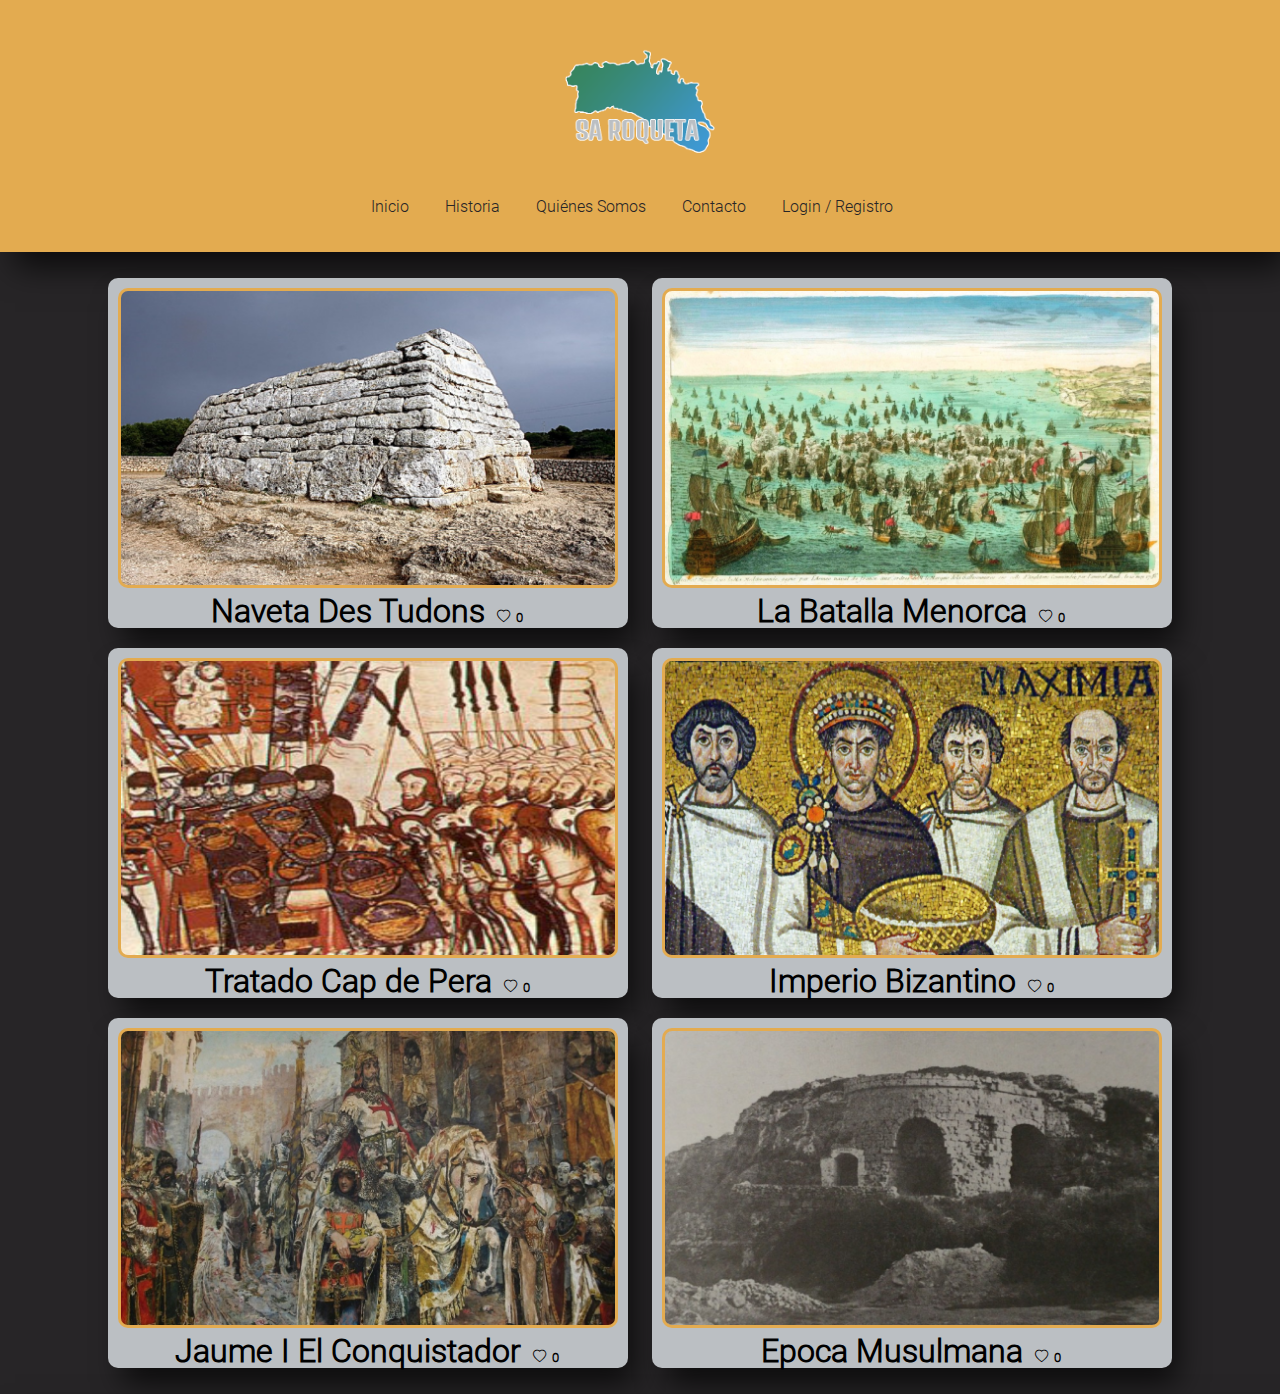
<file: index.html>
<!DOCTYPE html>
<html lang="es">
<head>
    <meta http-equiv="refresh" content="0; URL='inicio.html'">
    <title>Redirigiendo...</title>
</head>
<body>
    <p>Si no eres redirigido automáticamente, haz clic <a href="inicio.html">aquí</a>.</p>
</body>
</html>
</file>
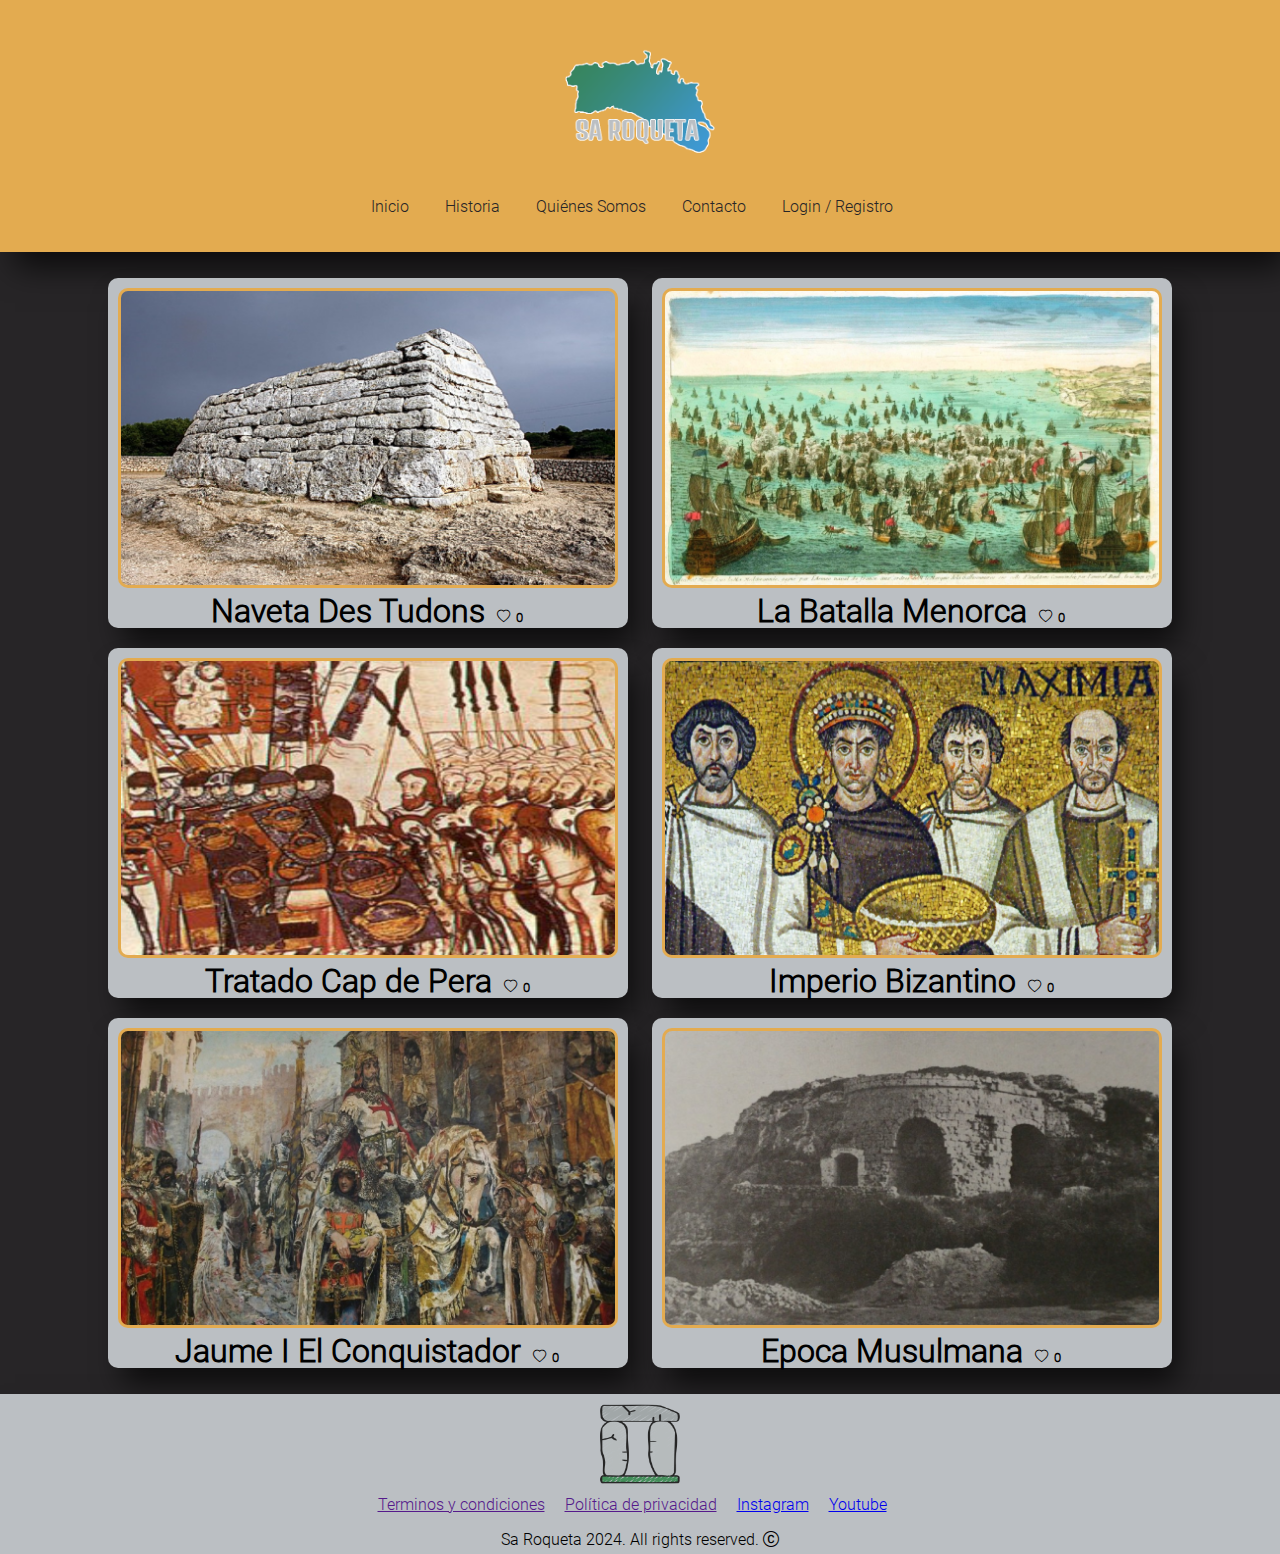
<file: admin.html>
<!DOCTYPE html>
<html>
<head>
    <meta charset="utf-8">
    <meta name="viewport" content="width=device-width, initial-scale=1">
    <link rel="stylesheet" href="https://cdn.jsdelivr.net/npm/bootstrap-icons@1.10.3/font/bootstrap-icons.css">
    <link rel="stylesheet" href="./css/admin.css">
    <script type="module" src="https://karinadaw1.github.io/SaRoqueta/js/config.js"></script>
    <title></title>
</head>
<body>
    <header>
    <div class="header-flex">
        <img class="logo" src="./img/logo.png" alt="Logo">
        <button id="abrir" class="abrir-menu"><i class="bi bi-list"></i></button>
    </div>
    <nav class="nav" id="nav">
    <button class="cerrar-menu" id="cerrar"><i class="bi bi-x"></i></button>
    <button class="abrir-menu" id="abrir"><i class="bi bi-list"></i></button> 
    <ul class="nav-list">
        <li id="menu-inicio">Inicio</li>
        <li id="menu-history">Historia</li>
        <li id="menu-qs">Quiénes Somos</li>
        <li id="menu-contact">Contacto</li>

        <li id="loginLinkContainer">
            <a id="menu-login">Login / Registro</a>
        </li>
        <li id="adminLinkContainer"> 
            <a id="adminLink">Panel Admin</a>
        </li>
        <li id="loggedInInfo">  
            <button id="logoutButtonNav">Cerrar sesión</button>
        </li>
        </ul>
    </nav>
    </header>
    <main>
        <div id="content-panel">
        <h1>Panel de administración</h1>
        <p>Bienvenido, administrador.</p>
        </div>
    </main>
    <footer>
    <img class="Talaiot-Footer" src="./img/talaiot.png">
    <div id="nav-footer">
        <nav>
        <ul>
            <li><a href="">Términos y condiciones</a></li>
            <li><a href="">Política de privacidad</a></li>
            <li><a href="https://www.instagram.com/">Instagram</a></li>
            <li><a href="https://www.youtube.com/">YouTube</a></li>
        </ul>
        </nav>
    </div>
    <p>Sa Roqueta 2024. All rights reserved. <i class="bi bi-c-circle"></i></p>
    </footer>
    <script type="module" src="./js/menu.js"></script>
    <script type="module" src="./js/admin.js"></script>
    
</body>
</html>
</file>
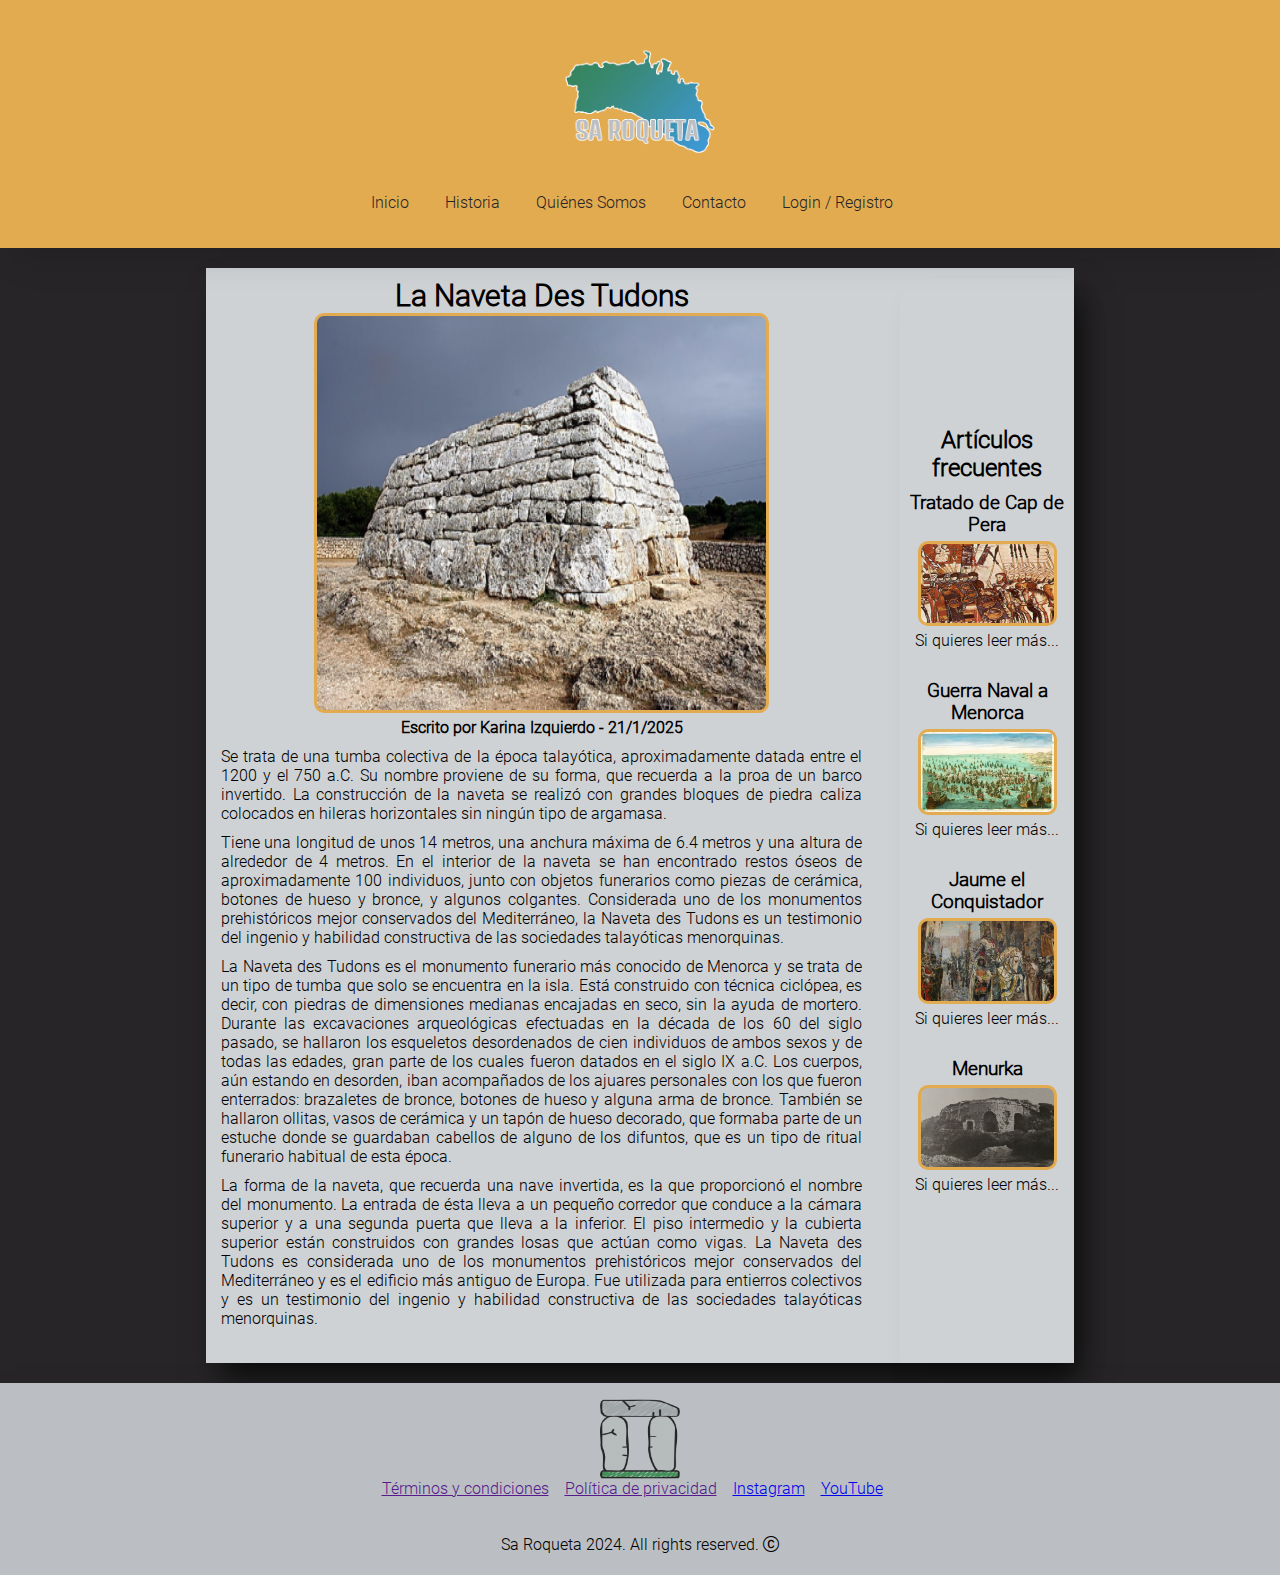
<file: articulo.html>
<!DOCTYPE html>
<html>
<head>
    <meta charset="utf-8">
    <meta name="viewport" content="width=device-width, initial-scale=1">
    <link rel="stylesheet" href="https://cdn.jsdelivr.net/npm/bootstrap-icons@1.10.3/font/bootstrap-icons.css">
    <link rel="stylesheet" href="./css/articulo.css">
    <script type="module" src="https://karinadaw1.github.io/SaRoqueta/js/config.js"></script>
    <!--<link rel="stylesheet" href="./css/articulo-movil.css">
    <link rel="stylesheet" href="./css/articulo-tablet.css">
    <link rel="stylesheet" href="./css/articulo-desktop.css">-->
    <title>Sa Roqueta - La Naveta Des Tudons</title>
</head>
<body>
  <header>
    <div class="header-flex">
      <img class="logo" src="./img/logo.png" alt="Logo">
      <button id="abrir" class="abrir-menu"><i class="bi bi-list"></i></button>
    </div>
    <nav class="nav" id="nav">
    <button class="cerrar-menu" id="cerrar"><i class="bi bi-x"></i></button>
    <button class="abrir-menu" id="abrir"><i class="bi bi-list"></i></button> 
    <ul class="nav-list">
        <li id="menu-inicio">Inicio</li>
        <li id="menu-history">Historia</li>
        <li id="menu-qs">Quiénes Somos</li>
        <li id="menu-contact">Contacto</li>
        
        <div id="loginLinkContainer">
            <li id="menu-login">Login / Registro</li>
        </div>
        <div id="adminLinkContainer" style="display: none;"> 
            <li id="adminLink">Panel Admin</li>
        </div>
        <div id="loggedInInfo" style="display: none;">
            <button id="logoutButtonNav">Cerrar sesión</button>
        </div>
    </ul>
  </nav>
  </header>
  <main>
    <div class="container-articulos">
  <section>
    <article>
      <h1>La Naveta Des Tudons</h1>
      <img class="img-articulo1" src="./img/NavetaDesTudors.png">
      <h4>Escrito por Karina Izquierdo - 21/1/2025</h4>
      <p>Se trata de una tumba colectiva de la época talayótica, aproximadamente datada entre el 1200 y el 750 a.C. Su nombre proviene de su forma, que recuerda a la proa de un barco invertido. La construcción de la naveta se realizó con grandes bloques de piedra caliza colocados en hileras horizontales sin ningún tipo de argamasa.</p>
      <p>Tiene una longitud de unos 14 metros, una anchura máxima de 6.4 metros y una altura de alrededor de 4 metros. En el interior de la naveta se han encontrado restos óseos de aproximadamente 100 individuos, junto con objetos funerarios como piezas de cerámica, botones de hueso y bronce, y algunos colgantes. Considerada uno de los monumentos prehistóricos mejor conservados del Mediterráneo, la Naveta des Tudons es un testimonio del ingenio y habilidad constructiva de las sociedades talayóticas menorquinas.</p>
      <p>La Naveta des Tudons es el monumento funerario más conocido de Menorca y se trata de un tipo de tumba que solo se encuentra en la isla. Está construido con técnica ciclópea, es decir, con piedras de dimensiones medianas encajadas en seco, sin la ayuda de mortero. Durante las excavaciones arqueológicas efectuadas en la década de los 60 del siglo pasado, se hallaron los esqueletos desordenados de cien individuos de ambos sexos y de todas las edades, gran parte de los cuales fueron datados en el siglo IX a.C. Los cuerpos, aún estando en desorden, iban acompañados de los ajuares personales con los que fueron enterrados: brazaletes de bronce, botones de hueso y alguna arma de bronce. También se hallaron ollitas, vasos de cerámica y un tapón de hueso decorado, que formaba parte de un estuche donde se guardaban cabellos de alguno de los difuntos, que es un tipo de ritual funerario habitual de esta época.</p>
      <p>La forma de la naveta, que recuerda una nave invertida, es la que proporcionó el nombre del monumento. La entrada de ésta lleva a un pequeño corredor que conduce a la cámara superior y a una segunda puerta que lleva a la inferior. El piso intermedio y la cubierta superior están construidos con grandes losas que actúan como vigas. La Naveta des Tudons es considerada uno de los monumentos prehistóricos mejor conservados del Mediterráneo y es el edificio más antiguo de Europa. Fue utilizada para entierros colectivos y es un testimonio del ingenio y habilidad constructiva de las sociedades talayóticas menorquinas.</p>
    </article>
  </section>
  <aside>
    <h2>Artículos frecuentes</h2>
    <article>
      <h3>Tratado de Cap de Pera</h3>
      <img class="primer-articulo-frecuente" src="./img/TratadoCapDePera.png">
      <p>Si quieres leer más...</p>
    </article>
    <article>
      <h3>Guerra Naval a Menorca</h3>
      <img class="segundo-articulo-frecuente" src="./img/GuerraNaval.png">
      <p>Si quieres leer más...</p>
    </article>
    <article>
      <h3>Jaume el Conquistador</h3>
      <img class="tercer-articulo-frecuente" src="./img/JaumeElConquistador.png">
      <p>Si quieres leer más...</p>
    </article>
    <article>
      <h3>Menurka</h3>
      <img class="tercer-articulo-frecuente" src="./img/Menurka.png">
      <p>Si quieres leer más...</p>
    </article>
  </aside>
</div>
  </main>
  <footer>
    <img class="Talaiot-Footer" src="./img/talaiot.png">
    <div id="nav-footer">
      <nav>
        <ul>
          <li><a href="">Términos y condiciones</a></li>
          <li><a href="">Política de privacidad</a></li>
          <li><a href="https://www.instagram.com/">Instagram</a></li>
          <li><a href="https://www.youtube.com/">YouTube</a></li>
        </ul>
      </nav>
    </div>
    <p>Sa Roqueta 2024. All rights reserved. <i class="bi bi-c-circle"></i></p>
  </footer>
  <script type="module" src="./js/menu.js"></script>
</body>
</html>
</file>
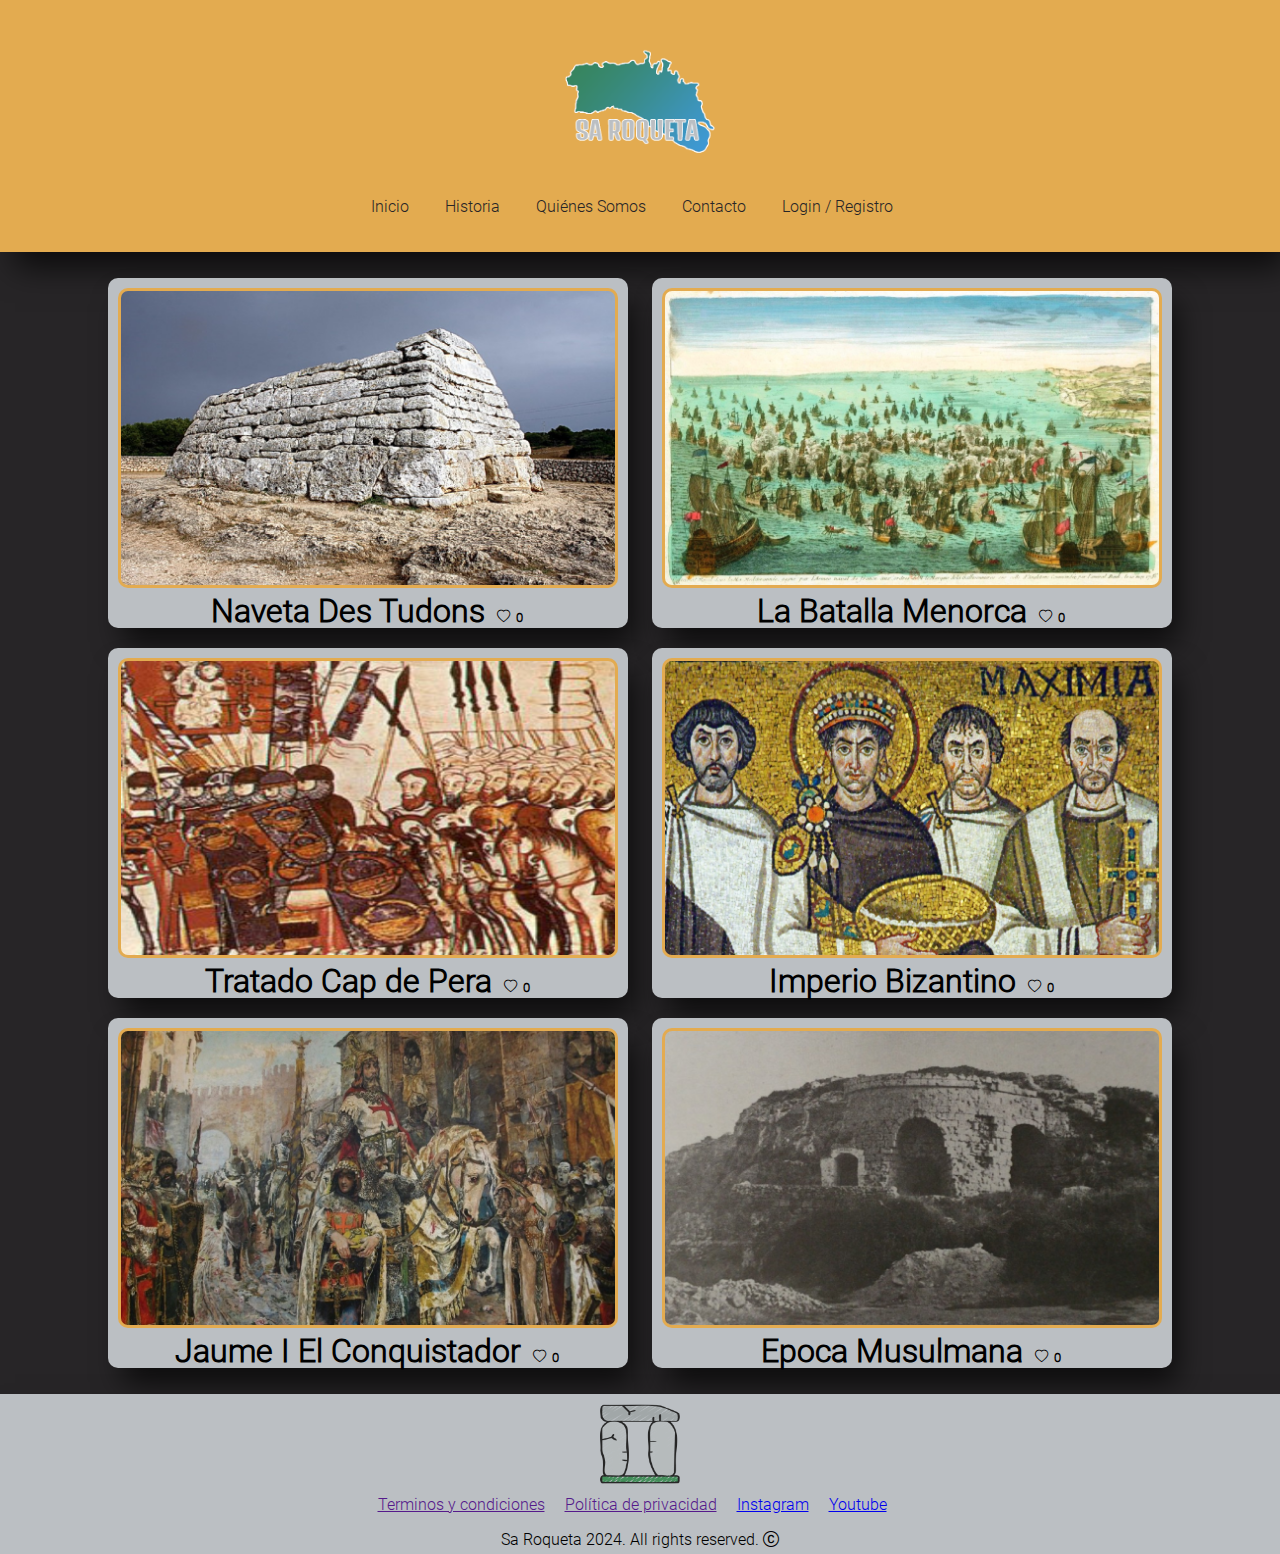
<file: inicio.html>
<!DOCTYPE html>
<html lang="en">
<head>
    <meta charset="UTF-8">
    <meta http-equiv="X-UA-Compatible" content="IE=edge">
    <meta name="viewport" content="width=device-width, initial-scale=1.0">
    <title>Sa Roqueta</title>
    <link rel="stylesheet" href="https://cdn.jsdelivr.net/npm/bootstrap-icons@1.10.3/font/bootstrap-icons.css">
    <link rel="stylesheet" href="./css/inicio.css">
    <script type="module" src="https://karinadaw1.github.io/SaRoqueta/js/config.js"></script>
</head>
<body>
    <header>
        <img class="logo" src="./img/logo.png" alt="Logo">
        <button id="abrir" class="abrir-menu"><i class="bi bi-list"></i></button>
    <nav class="nav" id="nav">
    <button class="cerrar-menu" id="cerrar"><i class="bi bi-x"></i></button>
    <button class="abrir-menu" id="abrir"><i class="bi bi-list"></i></button> 
    <ul class="nav-list">
        <li id="menu-inicio">Inicio</li>
        <li id="menu-history">Historia</li>
        <li id="menu-qs">Quiénes Somos</li>
        <li id="menu-contact">Contacto</li>

        <li id="loginLinkContainer">
            <a id="menu-login">Login / Registro</a>
        </li>
        <li id="adminLinkContainer"> 
            <a id="adminLink">Panel Admin</a>
        <li id="adminLinkContainer">  
            <a id="adminLink">Panel Admin</a>
        </li>
        <li id="loggedInInfo">  
            <button id="logoutButtonNav">Cerrar sesión</button>
        </li>
        </ul>
    </nav>
    </header>
    <main>
        <section>
        <section>
            <article class="articulo-primero">
                <img class="img-articulo1" src="./img/NavetaDesTudors.png">
                <h1>Naveta Des Tudons<button id="like1" data-id="1"><i class="bi bi-heart"></i><span class="like-count">0</span></button></h1>
            </article>

            <article class="articulo-segundo">
                <img class="img-articulo2" src="./img/GuerraNaval.png">
                <h1>La Batalla Menorca<button id="like2" data-id="2"><i class="bi bi-heart"></i><span class="like-count">0</span></button></h1>
            </article>

            <article class="articulo-tercero">
                <img class="img-articulo3" src="./img/TratadoCapDePera.png">
                <h1>Tratado Cap de Pera<button id="like3" data-id="3"><i class="bi bi-heart"></i><span class="like-count">0</span></button></h1>
            </article>

            <article class="articulo-cuarto">
                <img class="img-articulo4" src="./img/ImperioBizantino.png">
                <h1>Imperio Bizantino<button id="like4" data-id="4"><i class="bi bi-heart"></i><span class="like-count">0</span></button></h1>
            </article>

            <article class="articulo-cinco">
                <img class="img-articulo5" src="./img/JaumeElConquistador.png">
                <h1>Jaume I El Conquistador<button id="like5" data-id="5"><i class="bi bi-heart"></i><span class="like-count">0</span></button></h1>
            </article>

            <article class="articulo-seis">
                <img class="img-articulo6" src="./img/Menurka.png">
                <h1>Epoca Musulmana<button id="like" data-id="6"><i class="bi bi-heart"></i><span class="like-count">0</span></button></h1>
            </article>
        </section>
    </main>


    <footer>
        <img class="Talaiot-Footer" src="./img/talaiot.png">
        <div id="nav-footer">
            <nav>
                <ul>
                    <li><a href="">Terminos y condiciones</a></li>
                    <li><a href="">Política de privacidad</a></li>
                    <li><a href="https://www.instagram.com/">Instagram</a></li>
                    <li><a href="https://www.youtube.com/">Youtube</a></li>
                </ul>
            </nav>
        </div>
            <p>Sa Roqueta 2024. All rights reserved. <i class="bi bi-c-circle"></i></p>
    </footer>
    <script type="module" src="./js/menu.js"></script>
    <script type="module" src="./js/articulo.js"></script>
</body>
</html>
</file>
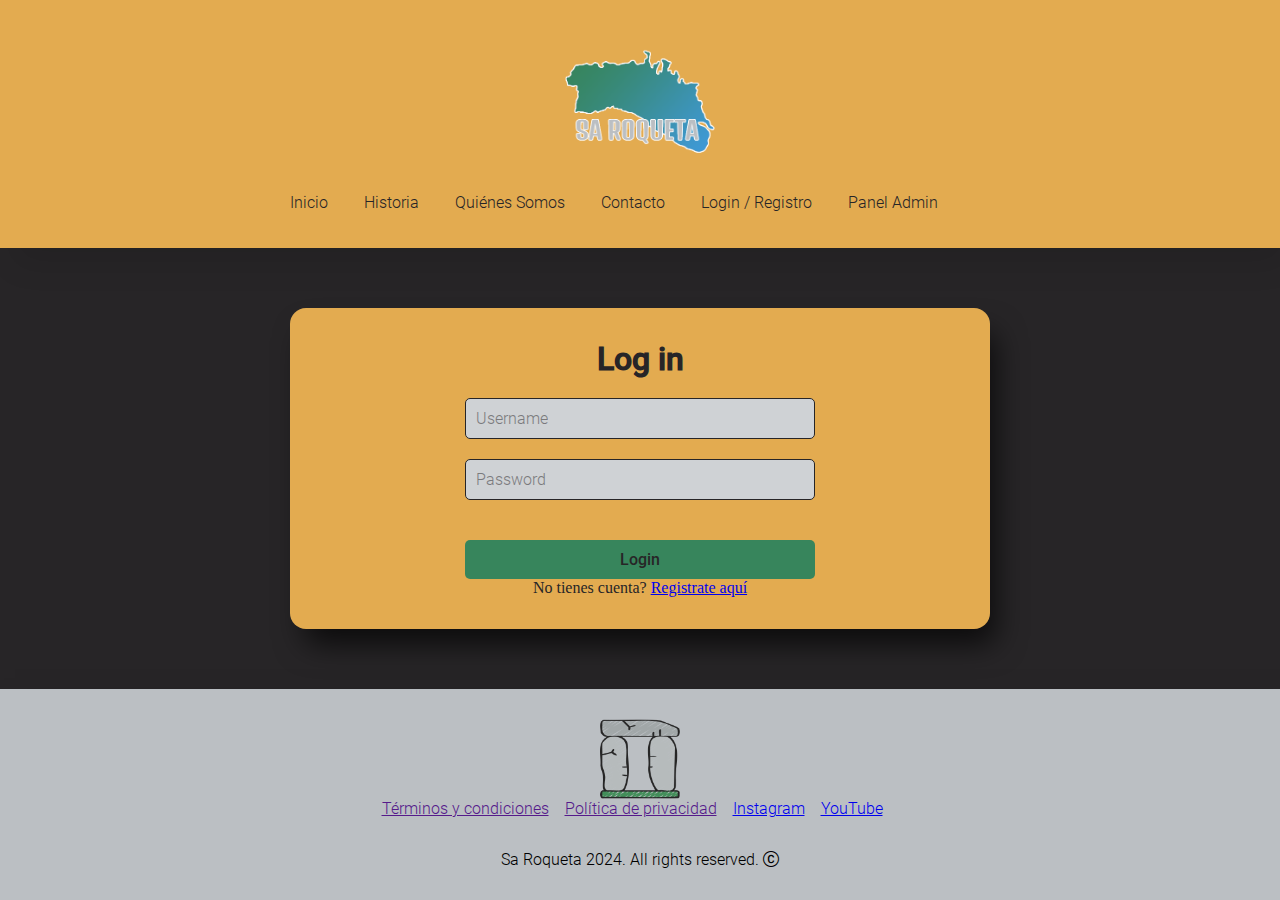
<file: login.html>
<!DOCTYPE html>
<html>
<head>
    <meta charset="utf-8">
    <meta name="viewport" content="width=device-width, initial-scale=1">
    <link rel="stylesheet" href="https://cdn.jsdelivr.net/npm/bootstrap-icons@1.10.3/font/bootstrap-icons.css">
    <link rel="stylesheet" href="./css/login.css">
    <script type="module" src="https://karinadaw1.github.io/SaRoqueta/js/config.js"></script>
    <title></title>
</head>
<body>
  <header>
    <div class="header-flex">
      <img class="logo" src="./img/logo.png" alt="Logo">
      <button id="abrir" class="abrir-menu"><i class="bi bi-list"></i></button>
    </div>
    <nav class="nav" id="nav">
    <button class="cerrar-menu" id="cerrar"><i class="bi bi-x"></i></button>
    <button class="abrir-menu" id="abrir"><i class="bi bi-list"></i></button> 
    <ul class="nav-list">
        <li id="menu-inicio">Inicio</li>
        <li id="menu-history">Historia</li>
        <li id="menu-qs">Quiénes Somos</li>
        <li id="menu-contact">Contacto</li>

        <li id="loginLinkContainer">
            <a id="menu-login">Login / Registro</a>
        </li>
        <li id="adminLinkContainer"> 
            <a id="adminLink">Panel Admin</a>
        <li id="loggedInInfo">  
            <button id="logoutButtonNav">Cerrar sesión</button>
        </li>
        </ul>
</nav>
  </header>
  <main>
    <div id="login-register-container">
      <h1>Log in</h1>
      <form id="login-form">
          <input type="text" id="username-login" name="username" placeholder="Username">
          <input type="password" id="password-login" name="password-login" placeholder="Password">
          <button type="submit" id="btnLogin">Login</button>
          <p>No tienes cuenta? <a href="#" id="register-link">Registrate aquí</a></p>
      </form>
    </div>


    <div id="register-container">
      <h1>Register</h1>
      <form id="register-form">
      <div class="input-wrapper" id="username-container">
        <input type="text" id="username-register" name="username-register" placeholder="Usuario">
        <p id="eventUsername">Introduce un nombre de usuario con 8 o más carácteres.</p>
      </div>
      <div class="input-wrapper" id="name-container">
        <input type="email" id="email-register" name="email" placeholder="ejemplo@correo.com">
      </div>
      <div class="input-wrapper" id="password-container">
        <input type="password" id="password-register" name="password-register" placeholder="Contraseña">
        <label>
          <input type="checkbox" id="showPassword">Mostrar contraseña
        </label>
      </div>
      <div class="input-wrapper" id="re-password-container">
    <div class="input-with-icon">
      <input type="password" id="re-password-register" name="re-password" placeholder="Re-Password">
    </div>
      <ul id="password-requirements">
        <li id="req-mayus">Al menos una letra mayúscula</li>
        <li id="req-minus">Al menos una letra minúscula</li>
        <li id="req-signo">Al menos un signo especial</li>
        <li id="req-long">Mínimo 8 caracteres</li>
      </ul>
  </div>
        <button type="submit" id="btnRegister">Register</button>
        <p>Ya tienes cuenta? <a href="#" id="login-link">Login aquí</a></p>
      </form>
    </div>

  <div id="overlay">
    <div id="confirm-register">
      <h3>Te registraste con éxito</h3>
      <img id="icon-confirm" src="./img/checksvg.svg">
      <span>Haz login con tus credenciales</span>
    </div>
  </div>

  </main>
  <footer>
    <img class="Talaiot-Footer" src="./img/talaiot.png">
    <div id="nav-footer">
      <nav>
        <ul>
          <li><a href="">Términos y condiciones</a></li>
          <li><a href="">Política de privacidad</a></li>
          <li><a href="https://www.instagram.com/">Instagram</a></li>
          <li><a href="https://www.youtube.com/">YouTube</a></li>
        </ul>
      </nav>
    </div>
    <p>Sa Roqueta 2024. All rights reserved. <i class="bi bi-c-circle"></i></p>
  </footer>
    <script src="https://karinadaw1.github.io/SaRoqueta/js/menu.js"></script>
    <script src="https://karinadaw1.github.io/SaRoqueta/js/login.js"></script>
    <script src="https://karinadaw1.github.io/SaRoqueta/js/register.js"></script>
</body>
</html>
</file>
<file: css/admin.css>
:root {
  --color-grey: #bbbfc3;
  --color-greyflojo: #cfd2d5;
  --color-black: #272527;
  --color-blue: #409CE7;
  --color-green: #37855C;
  --color-yellow: #e3ab50;
}

@font-face {
  font-family: "Roboto Light";
  src: url(../fonts/Roboto-Light.ttf);
}
@font-face {
  font-family: "Roboto Medium";
  src: url(../fonts/Roboto-Medium.ttf);
}

* {
  padding: 0;
  margin: 0;
  box-sizing: border-box;
}

body {
    height: 100vH;
    margin: 0;
    display: flex;
    flex-direction: column;
}

header {
  display: flex;
  flex-direction: column;
  align-items: center;
  width: 100%;
  padding: 10px;
  background-color: var(--color-yellow);
  box-shadow: 10px 20px 30px -5px rgba(0, 0, 0, 0.1);
  position: relative;
}

.header-flex {
  display: flex;
  justify-content: center;
  align-items: center;
  width: 100%;
}

.logo {
  max-width: 10rem;
}

.abrir-menu {
  border: 0;
  font-size: 1.25rem;
  background-color: transparent;
  cursor: pointer;
  color: var(--color-black);
  position: absolute;
  right: 10px;
  top: 10px;
}

.nav {
  display: none;
  position: fixed;
  top: 0;
  right: 0;
  height: 100%;
  width: 250px;
  background-color: var(--color-black);
  padding: 3rem;
  box-shadow: 0 0 0 100vmax rgba(0, 0, 0, .5);
  overflow-y: auto;
  z-index: 1;
}

.cerrar-menu {
  display: flex;
  justify-content: end;
  border: 0;
  font-size: 1.25rem;
  background-color: transparent;
  cursor: pointer;
  color: var(--color-greyflojo);
  position: absolute;
  right: 10px;
  top: 10px;
}

.visible {
  display: block;
}

.nav-list {
  display: flex;
  flex-direction: column;
  align-items: flex-start;
  padding: 0;
}

.nav-list li {
  list-style: none;
}

.nav-list li{
  text-decoration: none;
  color: var(--color-grey);
  display: block;
  margin-bottom: 1rem;
  padding: 10px;
  font-family: 'Roboto Light';
}

.nav-list li:hover {
  color: var(--color-green);
  font-weight: bold;
}

/* MAIN SIN NADA */

main {
    flex: 1;
    display: flex;
    flex-direction: column;
    justify-content: center;
    padding: 20px;
    background-color: var(--color-black);
}

main h1 {
  font-family: "Roboto Medium";
  color: white;
}

main p {
  font-family: "Roboto Light";
  color: white;
}

#loginLinkContainer,
#adminLinkContainer,
#loggedInInfo,
#welcomeMessageNav{
    display: none;
}

#logoutButtonNav {
    display: none;
    background-color: var(--color-green);
    color: white;
    margin: 5px;
    padding: 5px;
    border-radius: 5px;
    border-color: var(--color-green);
}



/* FOOTER */

footer {
  width: 100%;
  padding: 1rem;
  background-color: var(--color-grey);
  height: 250px;
  text-align: center;
  box-shadow: 10px 20px 30px -5px rgba(0, 0, 0, 0.7);
  display: flex;
  flex-direction: column;
  justify-content: center;
  align-items: center;
  font-family: "Roboto Light";
}

.Talaiot-Footer {
  max-width: 5rem;
  bottom: 0;
}

/* Footer menu */
#nav-footer {
  display: flex;
  justify-content: center;
  align-items: center;
  margin-bottom: 1rem;
}

#nav-footer nav {
  display: flex;
  flex-direction: row;
}

#nav-footer ul {
  display: flex;
  list-style: none;
  padding: 0;
  margin: 0;
}


#nav-footer li {
  display: flex;
  flex-direction: row;
  text-align: center;
  list-style-type: none;
  margin-right: 1rem;
  color: var(--color-black);
}

#nav-footer li {
  display: flex;
  color: var(--color-black);
}

#nav-footer li :hover {
  color: var(--color-green);
  font-weight: bold;
}

/* Footer texto */
footer p {
  margin: 0;
  font-family: "Roboto Light";
  margin-top: 1rem;
  }

@media screen and (min-width: 1025px) and (max-width:2196px){
  .abrir-menu, .cerrar-menu {
    display: none;
  }

  .nav {
    display: flex;
    width: 100%;
    flex-direction: row;
    justify-content: center;
    position: static;
    background-color: var(--color-yellow);
    box-shadow: none;
    padding: 0px;
    color: var(--color-black);
  }

  .nav-list {
    display: flex;
    flex-direction: row;
    padding: 0px;
    margin: 0;
    list-style: none;
  }

  .nav-list li {
    margin-right: 1rem;
  }

  .nav-list li {
    color: var(--color-black);
  }

  main h1 {
  font-family: "Roboto Medium";
  color: white;
  text-align: center;
}

main p {
  font-family: "Roboto Light";
  color: white;
  text-align: center;
}
}

@media (min-width: 601px) {
  .abrir-menu, .cerrar-menu {
    display: none;
  }

  .nav {
    display: flex;
    width: 100%;
    flex-direction: row;
    justify-content: center;
    position: static;
    background-color: var(--color-yellow);
    box-shadow: none;
    padding: 0px;
    color: var(--color-black);
  }

  .nav-list {
    display: flex;
    flex-direction: row;
    padding: 0px;
    margin: 0;
    list-style: none;
  }

  .nav-list li {
    margin-right: 1rem;
    }

  .nav-list li {
    color: var(--color-black);
  }
  main h1 {
  font-family: "Roboto Medium";
  color: white;
  text-align: center;
}

main p {
  font-family: "Roboto Light";
  color: white;
  text-align: center;
}
  }
</file>
<file: css/articulo.css>
:root {
    --color-grey: #bbbfc3;
    --color-greyflojo: #cfd2d5;
    --color-black: #272527;
    --color-blue: #409CE7;
    --color-green: #37855C;
    --color-yellow: #e3ab50;
}

@font-face {
    font-family: "Roboto Light";
    src: url(../fonts/Roboto-Light.ttf);
}
@font-face {
    font-family: "Roboto Medium";
    src: url(../fonts/Roboto-Medium.ttf);
}

* {
    padding: 0;
    margin: 0;
    box-sizing: border-box;
}

body {
    height: 100vH;
    margin: 0;
    display: flex;
    flex-direction: column;
}

header {
    display: flex;
    flex-direction: column;
    align-items: center;
    width: 100%;
    padding: 10px;
    background-color: var(--color-yellow);
    box-shadow: 10px 20px 30px -5px rgba(0, 0, 0, 0.1);
    position: relative;
}

.header-flex {
    display: flex;
    justify-content: center;
    align-items: center;
    width: 100%;
}

.logo {
    max-width: 10rem;
}

.abrir-menu {
    border: 0;
    font-size: 1.25rem;
    background-color: transparent;
    cursor: pointer;
    color: var(--color-black);
    position: absolute;
    right: 10px;
    top: 10px;
}

.nav {
    display: none;
    position: fixed;
    top: 0;
    right: 0;
    height: 100%;
    width: 250px;
    background-color: var(--color-black);
    padding: 3rem;
    box-shadow: 0 0 0 100vmax rgba(0, 0, 0, .5);
    overflow-y: auto;
    z-index: 1;
}

.cerrar-menu {
    display: flex;
    justify-content: end;
    border: 0;
    font-size: 1.25rem;
    background-color: transparent;
    cursor: pointer;
    color: var(--color-greyflojo);
    position: absolute;
    right: 10px;
    top: 10px;
}

.visible {
    display: block;
}

.nav-list {
    display: flex;
    flex-direction: column;
    align-items: flex-start;
    padding: 0;
}

.nav-list li {
    list-style: none;
}

.nav-list li{
    text-decoration: none;
    color: var(--color-black);
    display: block;
    margin-bottom: 1rem;
    padding: 10px;
    font-family: 'Roboto Light';
}

.nav-list li:hover {
    color: var(--color-green);
    font-weight: bold;
}

/* MAIN SIN NADA */

main {
    flex: 1;
    display: flex;
    flex-direction: column;
    justify-content: center;
    padding: 20px;
    background-color: var(--color-black);
}

.container-articulos {
    display: flex;
    background-color: var(--color-greyflojo);
    justify-content: center;
    font-family: "Roboto Light";
    width: 100%;
    height: 100%;
    box-shadow: 10px 20px 30px -5px rgba(0, 0, 0, 0.1);
    flex-direction: column;
}

h1 {
    text-align: center;
    font-size: 30px;
    font-weight: 800;
}

.img-articulo1 {
    width: 100%;
    height: 300px;
    padding: 3px;
    background-color: var(--color-yellow);
    border-radius: 10px;
}

p, h4 {
    padding: 5px;
    text-align: justify;
}

section {
    margin: 10px;
}

aside {
    display: flex;
    flex-direction: column;
    background-color: var(--color-greyflojo);
    justify-content: center;
    font-family: "Roboto Light";
    width: 100%;
    margin-top: 10px;
    box-shadow: 10px 20px 30px -5px rgba(0, 0, 0, 0.1);
}

article {
    margin-bottom: 20px;
    text-align: center;
}

aside > article:hover {
    transform: scale(1.03);
}

.primer-articulo-frecuente, .segundo-articulo-frecuente, .tercer-articulo-frecuente {
    width: 80%;
    height: auto;
    padding: 3px;
    background-color: var(--color-yellow);
    border-radius: 10px;
}

h2, h3 {
    padding: 5px;
    text-align: center;
}

aside p {
    text-align: center;
    font-weight: 300;
}

aside p:hover {
    color: var(--color-green);
    font-weight: bold;
}

#logoutButtonNav {
    display: none;
    background-color: var(--color-green);
    color: white;
    margin: 5px;
    padding: 5px;
    border-radius: 5px;
    border-color: var(--color-green);
}


/* FOOTER */

footer {
    width: 100%;
    padding: 1rem;
    background-color: var(--color-grey);
    height: 250px;
    text-align: center;
    box-shadow: 10px 20px 30px -5px rgba(0, 0, 0, 0.7);
    display: flex;
    flex-direction: column;
    justify-content: center;
    align-items: center;
    font-family: "Roboto Light";
}

.Talaiot-Footer {
    max-width: 5rem;
    bottom: 0;
}

/* Footer menu */
#nav-footer {
    display: flex;
    justify-content: center;
    align-items: center;
    margin-bottom: 1rem;
}

#nav-footer nav {
    display: flex;
    flex-direction: row;
}

#nav-footer ul {
    display: flex;
    list-style: none;
    padding: 0;
    margin: 0;
}


#nav-footer li {
    display: flex;
    flex-direction: row;
    text-align: center;
    list-style-type: none;
    margin-right: 1rem;
    color: var(--color-black);
}

#nav-footer li {
    display: flex;
    color: var(--color-black);
}

#nav-footer li :hover {
    color: var(--color-green);
    font-weight: bold;
}

/* Footer texto */
footer p {
    margin: 0;
    font-family: "Roboto Light";
    margin-top: 1rem;
    }

@media screen and (min-width: 1025px) and (max-width:2196px){
    .abrir-menu, .cerrar-menu {
    display: none;
    }

    .nav {
    display: flex;
    width: 100%;
    flex-direction: row;
    justify-content: center;
    position: static;
    background-color: var(--color-yellow);
    box-shadow: none;
    padding: 0px;
    color: var(--color-black);
    }

    .nav-list {
    display: flex;
    flex-direction: row;
    padding: 0px;
    margin: 0;
    list-style: none;
    }

    .nav-list li {
    margin-right: 1rem;
    }

    .nav-list li {
    color: var(--color-black);
    }
}

@media (min-width: 601px) {
    .abrir-menu, .cerrar-menu {
    display: none;
    }

    .nav {
    display: flex;
    width: 100%;
    flex-direction: row;
    justify-content: center;
    position: static;
    background-color: var(--color-yellow);
    box-shadow: none;
    padding: 0px;
    color: var(--color-black);
    }

    .nav-list {
    display: flex;
    flex-direction: row;
    padding: 0px;
    margin: 0;
    list-style: none;
    }

    .nav-list li {
    margin-right: 1rem;
    }

    .nav-list li a {
    color: var(--color-black);
    }

    .container-articulos {
    display: flex;
    align-self: center;
    background-color: var(--color-greyflojo);
    justify-content: space-between;
    font-family: "Roboto Light";
    width: 70%;
    height: 100%;
    flex-direction: row;
    box-shadow: 10px 20px 30px -5px rgba(0, 0, 0, 0.7);
    }

    .img-articulo1 {
    width: 70%;
    height: 400px;
    padding: 3px;
    background-color: var(--color-yellow);
    border-radius: 10px;
    }

    section {
        width: 75%;
        margin: 10px;
    }

    aside {
        width: 20%;
        margin-top: 10px;
    }

    article {
        display: flex;
        flex-direction: column;
        align-items: center;
        margin-bottom: 20px;
        text-align: center;
    }

    .primer-articulo-frecuente, .segundo-articulo-frecuente, .tercer-articulo-frecuente {
        width: 80%;
        height: auto;
        padding: 3px;
        background-color: var(--color-yellow);
        border-radius: 10px;
    }

    h2, h3 {
        padding: 5px;
        text-align: center;
    }

    aside p {
        text-align: center;
        font-weight: 300;
    }

    aside p:hover {
        color: var(--color-green);
        font-weight: bold;
    }

    @media screen and (min-width: 1025px) and (max-width:2196px){
    .abrir-menu, .cerrar-menu {
        display: none;
    }

    .nav {
        display: flex;
        width: 100%;
        flex-direction: row;
        justify-content: center;
        position: static;
        background-color: var(--color-yellow);
        box-shadow: none;
        padding: 0px;
        color: var(--color-black);
    }

    .nav-list {
        display: flex;
        flex-direction: row;
        padding: 0px;
        margin: 0;
        list-style: none;
    }

    .nav-list li {
        margin-right: 1rem;
    }

    .nav-list li a {
        color: var(--color-black);
    }

    .container-articulos {
        display: flex;
        align-self: center;
        background-color: var(--color-greyflojo);
        justify-content: space-between;
        font-family: "Roboto Light";
        width: 70%;
        height: 100%;
        flex-direction: row;
        box-shadow: 10px 20px 30px -5px rgba(0, 0, 0, 0.7);
    }

    .img-articulo1 {
    width: 70%;
    height: 400px;
    padding: 3px;
    background-color: var(--color-yellow);
    border-radius: 10px;
    }

    section {
        width: 75%;
        margin: 10px;
    }

    aside {
        width: 20%;
        margin-top: 10px;
    }

    article {
        display: flex;
        flex-direction: column;
        align-items: center;
        margin-bottom: 20px;
        text-align: center;
    }

    .primer-articulo-frecuente, .segundo-articulo-frecuente, .tercer-articulo-frecuente {
        width: 80%;
        height: auto;
        padding: 3px;
        background-color: var(--color-yellow);
        border-radius: 10px;
    }

    h2, h3 {
        padding: 5px;
        text-align: center;
    }

    aside p {
        text-align: center;
        font-weight: 300;
    }

    aside p:hover {
        color: var(--color-green);
        font-weight: bold;
    }
}}
</file>
<file: css/articulo-movil.css>
.container-articulos {
  display: flex;
  background-color: var(--color-greyflojo);
  justify-content: center;
  font-family: "Roboto Light";
  width: 100%;
  height: 100%;
  box-shadow: 10px 20px 30px -5px rgba(0, 0, 0, 0.1);
  flex-direction: column;
}

h1 {
  text-align: center;
  font-size: 30px;
  font-weight: 800;
}

.img-articulo1 {
  width: 100%;
  height: 300px;
  padding: 3px;
  background-color: var(--color-yellow);
  border-radius: 10px;
}

p, h4 {
  padding: 5px;
  text-align: justify;
}

section {
  margin: 10px;
}

aside {
  display: flex;
  flex-direction: column;
  background-color: var(--color-greyflojo);
  justify-content: center;
  font-family: "Roboto Light";
  width: 100%;
  margin-top: 10px;
  box-shadow: 10px 20px 30px -5px rgba(0, 0, 0, 0.1);
}

article {
  margin-bottom: 20px;
  text-align: center;
}

aside > article:hover {
  transform: scale(1.03);
}

.primer-articulo-frecuente, .segundo-articulo-frecuente, .tercer-articulo-frecuente {
  width: 80%;
  height: auto;
  padding: 3px;
  background-color: var(--color-yellow);
  border-radius: 10px;
}

h2, h3 {
  padding: 5px;
  text-align: center;
}

aside p {
  text-align: center;
  font-weight: 300;
}

aside p:hover {
  color: var(--color-green);
  font-weight: bold;
}
</file>
<file: css/articulo-tablet.css>
@media (min-width: 601px) {
  .abrir-menu, .cerrar-menu {
    display: none;
  }

  .nav {
    display: flex;
    width: 100%;
    flex-direction: row;
    justify-content: center;
    position: static;
    background-color: var(--color-yellow);
    box-shadow: none;
    padding: 0px;
    color: var(--color-black);
  }

  .nav-list {
    display: flex;
    flex-direction: row;
    padding: 0px;
    margin: 0;
    list-style: none;
  }

  .nav-list li {
    margin-right: 1rem;
  }

  .nav-list li a {
    color: var(--color-black);
  }

  .container-articulos {
    display: flex;
    align-self: center;
    background-color: var(--color-greyflojo);
    justify-content: space-between;
    font-family: "Roboto Light";
    width: 70%;
    height: 100%;
    flex-direction: row;
    box-shadow: 10px 20px 30px -5px rgba(0, 0, 0, 0.7);
  }

  .img-articulo1 {
  width: 70%;
  height: 400px;
  padding: 3px;
  background-color: var(--color-yellow);
  border-radius: 10px;
}

  section {
    width: 75%;
    margin: 10px;
  }

  aside {
    width: 20%;
    margin-top: 10px;
  }

  article {
    display: flex;
    flex-direction: column;
    align-items: center;
    margin-bottom: 20px;
    text-align: center;
  }

  .primer-articulo-frecuente, .segundo-articulo-frecuente, .tercer-articulo-frecuente {
    width: 80%;
    height: auto;
    padding: 3px;
    background-color: var(--color-yellow);
    border-radius: 10px;
  }

  h2, h3 {
    padding: 5px;
    text-align: center;
  }

  aside p {
    text-align: center;
    font-weight: 300;
  }

  aside p:hover {
    color: var(--color-green);
    font-weight: bold;
  }
}
</file>
<file: css/articulo-desktop.css>
@media screen and (min-width: 1025px) and (max-width:2196px){
  .abrir-menu, .cerrar-menu {
    display: none;
  }

  .nav {
    display: flex;
    width: 100%;
    flex-direction: row;
    justify-content: center;
    position: static;
    background-color: var(--color-yellow);
    box-shadow: none;
    padding: 0px;
    color: var(--color-black);
  }

  .nav-list {
    display: flex;
    flex-direction: row;
    padding: 0px;
    margin: 0;
    list-style: none;
  }

  .nav-list li {
    margin-right: 1rem;
  }

  .nav-list li a {
    color: var(--color-black);
  }

  .container-articulos {
    display: flex;
    align-self: center;
    background-color: var(--color-greyflojo);
    justify-content: space-between;
    font-family: "Roboto Light";
    width: 70%;
    height: 100%;
    flex-direction: row;
    box-shadow: 10px 20px 30px -5px rgba(0, 0, 0, 0.7);
  }

  .img-articulo1 {
  width: 70%;
  height: 400px;
  padding: 3px;
  background-color: var(--color-yellow);
  border-radius: 10px;
}

  section {
    width: 75%;
    margin: 10px;
  }

  aside {
    width: 20%;
    margin-top: 10px;
  }

  article {
    display: flex;
    flex-direction: column;
    align-items: center;
    margin-bottom: 20px;
    text-align: center;
  }

  .primer-articulo-frecuente, .segundo-articulo-frecuente, .tercer-articulo-frecuente {
    width: 80%;
    height: auto;
    padding: 3px;
    background-color: var(--color-yellow);
    border-radius: 10px;
  }

  h2, h3 {
    padding: 5px;
    text-align: center;
  }

  aside p {
    text-align: center;
    font-weight: 300;
  }

  aside p:hover {
    color: var(--color-green);
    font-weight: bold;
  }
}
</file>
<file: css/inicio.css>
:root {
  /* Variables de color reutilizables */
    --color-grey: #bbbfc3;
    --color-greyflojo: #cfd2d5;
    --color-black: #272527;
    --color-blue: #409CE7;
    --color-green: #37855C;
    --color-yellow: #e3ab50;
}

@font-face {
    font-family: "Roboto Light";
    src: url(../fonts/Roboto-Light.ttf);
}
@font-face {
    font-family: "Roboto Medium";
    src: url(../fonts/Roboto-Medium.ttf);
}


    * {
        margin: 0;
        padding: 0;
        box-sizing: border-box;
        font-family: "Roboto Light";
    }

    /* body{
        position: relative;
        height: 100%;
        width: 100%;
        background-color: var(--color-black);
    } */

    /* HEADER */
    header {
        width: 100%;
        position: relative;
        padding: 10px;
        background-color: var(--color-yellow);
        text-align: center; /* Centrar el contenido del header */
        box-shadow: 10px 20px 30px -5px rgba(0, 0, 0, 0.7);

        
    }

    .logo {
        max-width: 10rem;
    }

    /* NAV HAMBURGESA MÓVIL */

    .abrir-menu,
    .cerrar-menu {
        display: inline-block;
        border: 0;
        font-size: 1.25rem;
        background-color: transparent;
        cursor: pointer;
        position: absolute;
        top: 1rem;
        right: 1rem; /* Posicionar a la derecha */
    }

    .abrir-menu {
        color: var(--color-black);
    }

    .cerrar-menu {
        color: var(--color-greyflojo);
    }

    .nav {
        display: none;
        position: fixed;
        top: 0;
        right: 0px;
        bottom: 0;
        background-color: var(--color-black);
        padding: 3rem;
        box-shadow: 0 0 0 100vmax rgba(0, 0, 0, .5);
        overflow-y: auto;
        z-index:1;
    }

    .visible {
        display: block;
    }

    .nav-list li {
        text-decoration: none;
        color: var(--color-grey);
        display: block;
        margin-bottom: 1rem;
        padding: 10px;
        font-family: "Roboto Light";
    }

    .nav-list li:hover {
        color: var(--color-green);
        font-weight: bold;
    }
        
    .nav-list {
        display: block;
        text-align: left; 
        padding: 0; 
    }

    .nav-list li {
        list-style-type: none;
    }

#adminLinkContainer,
#loggedInInfo {
    display: none;
}

#logoutButtonNav {
    display: none;
    background-color: var(--color-green);
    color: white;
    margin: 5px;
    padding: 5px;
    border-radius: 5px;
    border-color: var(--color-green);
}



    /* MAIN MOVIL */
    main {
    width: 100%;
    position: relative;
    padding: 1rem;
    background-color: var(--color-black);
    text-align: center; 
    bottom: 0px;
    }

    /* ARTICULOS MÓVIL */

    .articulo-primero, .articulo-segundo, .articulo-tercero{
        display: inline-block;
        position: static;
        height: 350px; 
        margin: 10px;
        padding: 10px;
        right: 0;
        background-color: var(--color-grey);
        border-radius: 10px;
        box-shadow: 10px 20px 30px -5px rgba(0, 0, 0, 0.7);


    }

    .articulo-cuarto, .articulo-cinco, .articulo-seis{
        display: inline-block;
        position: static;
        height: 350px; 
        margin: 10px;
        padding: 10px;
        right: 0;
        background-color: var(--color-grey);
        border-radius: 10px;
        box-shadow: 10px 20px 30px -5px rgba(0, 0, 0, 0.7);

    }

    /* IMG ARTICULOS MÓVIL */
    .img-articulo1, .img-articulo2, .img-articulo3 {
        width:100%;
        height: 300px;
        padding: 3px;
        background-color:var(--color-yellow);
        border-radius: 10px;
    }

    .img-articulo4, .img-articulo5, .img-articulo6{
        width:100%;
        height: 300px;
        padding: 3px;
        background-color:var(--color-yellow);
        border-radius: 10px;
    }

    /* HOVER ARTICULOS */

    article:hover {
        transform: scale(1.03);
    }

    /* H1 CADA ARTICULO */

    main > section > article > h1{
        color: var(--color-black);
        font-family:"Roboto Medium";
    }

    /* LIKE CADA ARTICULO */
    button[id^="like"] {
    background-color: transparent;
    border-color: transparent;
    margin-left: 10px;
    cursor: pointer;
}

    /* BOTON COUNT DE LIKE */
    .like-count {
        margin-left: 6px; 
        font-weight: bold;
    }

    /*FOOTER MOVIL */
    footer {
    width: 100%;
    position: relative;
    padding: 1rem;
    background-color: var(--color-grey);
    height: 150px;
    text-align: center;
    bottom: 0px;
    box-shadow: 10px 20px 30px -5px rgba(0, 0, 0, 0.7);

    }

    /* IMG FOOTER */

    .Talaiot-Footer {
    display: inline-block;
    max-width: 5rem;
    position: absolute;
    left: 15%;
    transform: translateX(-50%);
    bottom: 40px;
    }

    /* NAV FOOTER */

    #nav-footer {
    text-align: center;
    position: absolute;
    left: 50%;
    transform: translateX(-50%);
    bottom: 50px;
    }

    #nav-footer nav {
    display: inline-block;
    }

    #nav-footer li {
        display: inline-block;
        list-style-type: none;
        margin-right: 1rem;
        color: var(--color-black);
    }

    #nav-footer li {

        color: var(--color-black);
    }

    #nav-footer li:hover {
        color: var(--color-green);
        font-weight: bold;
    }

    /* All Rights Reserved  Footer Sa Roqueta */

    footer p {
        position: relative;
        font-family: "Roboto Light";
        left: 50%;
        transform: translateX(-50%);
        margin: 0;
        right: 70px;
        top: 100px;
    }


@media screen and (min-width: 601px) {
    /*MEDIA TABLET*/

    /* NAV TABLET */

    .nav {
        display: block;
        position: static;
        background-color: var(--color-yellow);
        color: var(--color-black);
        box-shadow: none;
        padding: 0px;

    }
    .nav-list {
        
        display: inline-block;
        vertical-align: middle;
        padding: 0px;

    }

    .nav-list li {
        display: inline-block;
        margin-right: 1rem;
        color: var(--color-black);
    }

    .abrir-menu,
    .cerrar-menu {
        display: none;
    }

    /* MAIN */

    main {
        width: 100%;
        position:static;
        padding: 1rem;
        background-color: var(--color-black);
        text-align: center;
    }

    /* H1 TITULOS */

    main > section > article > h1{
        color: var(--color-black);
        font-family:"Roboto Medium";
        display: flex;
        justify-content: center;
        align-items: center;
    }

    /* FONDO ARTICULOS*/

    .articulo-primero, .articulo-segundo, .articulo-tercero, .articulo-cuarto, .articulo-cinco, .articulo-seis{
        display: inline-block;
        position: relative;
        margin: 10px;
        padding: 10px;
        right: 0;
        background-color: var(--color-grey);
    }

    /* IMG Articulos */

    .img-articulo1, .img-articulo2, .img-articulo3 {
        display: inline-block;
        width:500px;
        height: 300px;
        border-color: var(--color-greyflojo);
    }

    .img-articulo4, .img-articulo5, .img-articulo6{
        display: inline-block;
        width:500px;
        height: 300px;
        border-color: var(--color-greyflojo);
    }





    /* FOOTER */

    footer {
        width: 100%;
        position: relative;
        padding: 1rem;
        background-color: var(--color-grey);
        text-align: center;
        height: 160px;
        bottom: 0px;
    }

    /* IMG FOOTER */

    .Talaiot-Footer {
        display: inline-block;
        max-width: 5rem;
        position: absolute;
        left: 50%;
        transform: translateX(-50%);
        bottom: 70px;
    }

    /* NAV FOOTER */

    #nav-footer {
        text-align: center;
        position: absolute;
        left: 50%;
        transform: translateX(-50%);
        bottom: 40px;
    }

    #nav-footer nav {
        display: inline-block;
    }

    #nav-footer li {
        display: inline-block;
        list-style-type: none;
        margin-right: 1rem;
        text-decoration: none;
        color: var(--color-black);
    }

    #nav-footer li:hover {
        color: var(--color-green);
        font-weight: bold;
    }

    /* All Rights Reserved  Footer Sa Roqueta */

    footer > p {
        position: relative;
        font-family: "Roboto Light";
        left: 70xp;
        transform: translateX(-50%);
        top: 120px;
        margin: 0;
    }

}

@media screen and (min-width: 1025px) and (max-width:2196px)  {
    /*DESKTOP MEDIA*/

    /* MENÚ DESKTOP */
    .nav {
        display: block;
        position: static;
        background-color: var(--color-yellow);
        color: var(--color-black);
        box-shadow: none;
        padding: 0px;
        

    }
    .nav-list {
        display: flex;
        vertical-align: middle;
        padding: 0px;
        flex-direction: row;
        justify-content: center;

    }

    .nav-list li {
        display: inline-block;
        margin-right: 1rem;
        color: var(--color-black);
    }

    .abrir-menu,
    .cerrar-menu {
        display: none;
    }

    /* MAIN */

    main {
        width: 100%;
        position:static;
        padding: 1rem;
        background-color: var(--color-black);
        text-align: center;
    }

    /* H1 DE CADA ARTICULO */

    main > section > article > h1{
        color: var(--color-black);
        font-family:"Roboto Medium";
    }

    /* CADA ARTICULO FONDO */

    .articulo-primero, .articulo-segundo, .articulo-tercero, .articulo-cuarto, .articulo-cinco, .articulo-seis{
        display: inline-block;
        position: relative;
        margin: 10px;
        padding: 10px;
        right: 0;
        background-color: var(--color-grey);
    }

    /* IMAGEN DE CADA ARTICULO */

    .img-articulo1, .img-articulo2, .img-articulo3 {
        display: inline-block;
        width:500px;
        height: 300px;
        border-color: var(--color-greyflojo);
    }

    .img-articulo4, .img-articulo5, .img-articulo6{
        display: inline-block;
        width:500px;
        height: 300px;
        border-color: var(--color-greyflojo);
    }

    /* FOOTER */

    footer {
        width: 100%;
        position: relative;
        padding: 1rem;
        background-color: var(--color-grey);
        text-align: center;
        height: 160px;
        bottom: 0px;
    }

    .Talaiot-Footer {
        display: inline-block;
        max-width: 5rem;
        position: absolute;
        left: 50%;
        transform: translateX(-50%);
        bottom: 70px;
    }

    #nav-footer {
        text-align: center;
        position: absolute;
        left: 50%;
        transform: translateX(-50%);
        bottom: 40px;
    }

    #nav-footer nav {
        display: inline-block;
    }

    #nav-footer li {
        display: inline-block;
        list-style-type: none;
        margin-right: 1rem;
        color: var(--color-black);
        text-decoration: none;
    }

    #nav-footer li:hover {
        color: var(--color-green);
        font-weight: bold;
    }

    footer > p {
        position: relative;
        font-family: "Roboto Light";
        left: 70xp;
        transform: translateX(-50%);
        top: 120px;
        margin: 0;
    }
    
}
</file>
<file: css/login.css>
:root {
    --color-grey: #bbbfc3;
    --color-greyflojo: #cfd2d5;
    --color-black: #272527;
    --color-blue: #409CE7;
    --color-green: #37855C;
    --color-yellow: #e3ab50;
}

@font-face {
    font-family: "Roboto Light";
    src: url(../fonts/Roboto-Light.ttf);
}
@font-face {
    font-family: "Roboto Medium";
    src: url(../fonts/Roboto-Medium.ttf);
}

* {
    padding: 0;
    margin: 0;
    box-sizing: border-box;
}

body {
    height: 100vH;
    margin: 0;
    display: flex;
    flex-direction: column;
}

header {
    display: flex;
    flex-direction: column;
    align-items: center;
    width: 100%;
    padding: 10px;
    background-color: var(--color-yellow);
    box-shadow: 10px 20px 30px -5px rgba(0, 0, 0, 0.1);
    position: relative;
}

.header-flex {
    display: flex;
    justify-content: center;
    align-items: center;
    width: 100%;
}

.logo {
    max-width: 10rem;
}

.abrir-menu {
    border: 0;
    font-size: 1.25rem;
    background-color: transparent;
    cursor: pointer;
    color: var(--color-black);
    position: absolute;
    right: 10px;
    top: 10px;
}

.nav {
    display: none;
    position: fixed;
    top: 0;
    right: 0;
    height: 100%;
    width: 250px;
    background-color: var(--color-black);
    padding: 3rem;
    box-shadow: 0 0 0 100vmax rgba(0, 0, 0, .5);
    overflow-y: auto;
    z-index: 1;
}

.cerrar-menu {
    display: flex;
    justify-content: end;
    border: 0;
    font-size: 1.25rem;
    background-color: transparent;
    cursor: pointer;
    color: var(--color-greyflojo);
    position: absolute;
    right: 10px;
    top: 10px;
}

.visible {
    display: block;
}

.nav-list {
    display: flex;
    flex-direction: column;
    align-items: flex-start;
    padding: 0;
}

.nav-list li {
    list-style: none;
}

.nav-list li{
    text-decoration: none;
    color: var(--color-grey);
    display: block;
    margin-bottom: 1rem;
    padding: 10px;
    font-family: 'Roboto Light';
}

.nav-list li:hover {
    color: var(--color-green);
    font-weight: bold;
}

/* MAIN SIN NADA */

main {
    flex: 1;
    display: flex;
    flex-direction: column;
    justify-content: center;
    padding: 20px;
    background-color: var(--color-black);
}

#login-register-container {
    min-height: 100vh;
}

#login-register-container {
    min-height: unset;
    width: 700px;
    max-width: 90vw;
    padding: 2rem 1.5rem;
    background-color: var(--color-yellow);
    color: var(--color-black);
    display: flex; /* Inicialmente será flex */
    flex-direction: column;
    justify-content: center;
    align-items: center;
    border-radius: 16px;
    box-shadow: 0 4px 24px rgba(0,0,0,0.08);
    margin: 40px auto;
    box-shadow: 10px 20px 30px -5px rgba(0, 0, 0, 0.7);
}

#login-register-container h1 {
    color: var(--color-black);
    font-family: "Roboto Medium";
    margin-bottom: 20px;
}

#login-register-container input{
    color: var(--color-black);
    background: var(--color-greyflojo);
    max-width: 350px;
    width: 100%;
    padding: 10px;
    border: 1px solid var(--color-black);
    border-radius: 5px;
    margin-bottom: 20px;
    font-family: "Roboto Light";
    font-size: 1rem;
}

#login-register-container input:focus {
    outline: none;
    border-color: var(--color-green);
}

#login-register-container input::placeholder {
    color: var(--color-black);
    opacity: 0.5;
}

#login-register-container button {
    background: var(--color-green);
    color: var(--color-black);
    border: none;
    padding: 10px 20px;
    border-radius: 5px;
    font-family: "Roboto Medium";
    font-size: 1rem;
    cursor: pointer;
    margin-top: 20px;
    width: 100%;
    max-width: 350px;
    transition: background-color 0.3s ease;
}

#login-form {
    display: flex;
    flex-direction: column;
    align-items: center;
    width: 100%;
    max-width: 350px;
}

#eventUsername {
    display: none;
    font-size: 0.9em;
}

#eventPassword {
    display: none;
    font-size: 0.9em;
}

.input-wrapper {
    width: 100%;
    max-width: 350px;
    margin-bottom: 20px;
}



#register-form {
    display: flex;
    flex-direction: column;
    align-items: center;
    width: 100%;
    max-width: 350px;
}

#register-container {
    min-height: unset;
    width: 700px;
    max-width: 90vw;
    padding: 2rem 1.5rem;
    background-color: var(--color-yellow);
    color: var(--color-black);
    display: none; /* Inicialmente será hidden */
    flex-direction: column;
    justify-content: center;
    align-items: center;
    border-radius: 16px;
    box-shadow: 0 4px 24px rgba(0,0,0,0.08);
    margin: 40px auto;
    box-shadow: 10px 20px 30px -5px rgba(0, 0, 0, 0.7);
}

#register-container h1 {
    color: var(--color-black);
    font-family: "Roboto Medium";
    margin-bottom: 20px;
}

#register-container input{
    color: var(--color-black);
    background: var(--color-greyflojo);
    max-width: 350px;
    width: 100%;
    padding: 10px;
    border: 1px solid var(--color-black);
    border-radius: 5px;
    margin-bottom: 20px;
    font-family: "Roboto Light";
    font-size: 1rem;
}

#register-container input:focus {
    outline: none;
    border-color: var(--color-green);
}

#register-container input::placeholder {
    color: var(--color-black);
    opacity: 0.5;
}

#register-container button {
    background: var(--color-green);
    color: var(--color-black);
    border: none;
    padding: 10px 20px;
    border-radius: 5px;
    font-family: "Roboto Medium";
    font-size: 1rem;
    cursor: pointer;
    margin-top: 20px;
    width: 100%;
    max-width: 350px;
    transition: background-color 0.3s ease;
}

#password-requirements {
    font-family: "Roboto Light";
    font-size: 13px;
    display: none;
}

.input-with-icon {
    display: flex;
    align-items: center;
    max-width: 350px;
    width: 100%;
    margin-bottom: 10px;
}

.input-with-icon input {
    flex: 1;
}

.input-with-icon {
    display: flex;
    align-items: center;
    gap: 8px;
    max-width: 350px;
}

#password-match-icon {
    display: none;
    width: 20px;
    height: 20px;
}

#password-container label {
    display: inline-flex;
    align-items: center;
    gap: 8px;
    cursor: pointer;
    font-family: "Roboto Light";
    font-size: 0.9rem;
    color: var(--color-black);
}

#password-container label input[type="checkbox"] {
    width: 18px;
    height: 18px;
    cursor: pointer;
}

#overlay {
    position: fixed;
    top: 0;
    left: 0;
    width: 100vw;
    height: 100vh;
    display: none; 
    justify-content: center;
    align-items: center;
    background-color: rgba(0,0,0,0.3);
    z-index: 1000;
}

#confirm-register {
    background-color: var(--color-yellow);
    padding: 30px 50px;
    border-radius: 10px;
    font-weight: bold;
    box-shadow: 0 0 15px rgba(0,0,0,0.25);
    max-width: 350px;
    text-align: center;
}

#confirm-register h3 {
    color: var(--color-black);
    font-family : "Roboto Medium";
}

#icon-confirm {
    width: 60px;
    height: 60px;
    margin: 20px auto 40px auto;
    display: block;
}

#logoutButtonNav {
    display: none;
    background-color: var(--color-green);
    color: white;
    margin: 5px;
    padding: 5px;
    border-radius: 5px;
    border-color: var(--color-green);
}

#admin-checkbox-container label {
    display: inline;
}

#admin-checkbox-container {
    display: flex;
    align-items: center;
    gap: 4px;
    flex-direction: column;
}

/* FOOTER */

footer {
    width: 100%;
    padding: 1rem;
    background-color: var(--color-grey);
    height: 250px;
    text-align: center;
    box-shadow: 10px 20px 30px -5px rgba(0, 0, 0, 0.7);
    display: flex;
    flex-direction: column;
    justify-content: center;
    align-items: center;
    font-family: "Roboto Light";
}

.Talaiot-Footer {
    max-width: 5rem;
    bottom: 0;
}

/* Footer menu */
#nav-footer {
    display: flex;
    justify-content: center;
    align-items: center;
    margin-bottom: 1rem;
}

#nav-footer nav {
    display: flex;
    flex-direction: row;
}

#nav-footer ul {
    display: flex;
    list-style: none;
    padding: 0;
    margin: 0;
}


#nav-footer li {
    display: flex;
    flex-direction: row;
    text-align: center;
    list-style-type: none;
    margin-right: 1rem;
    color: var(--color-black);
}

#nav-footer li {
    display: flex;
    color: var(--color-black);
}

#nav-footer li :hover {
    color: var(--color-green);
    font-weight: bold;
}

/* Footer texto */
footer p {
    margin: 0;
    font-family: "Roboto Light";
    margin-top: 1rem;
    }

@media screen and (min-width: 1025px) and (max-width:2196px){
    .abrir-menu, .cerrar-menu {
        display: none;
    }

.nav {
    display: flex;
    width: 100%;
    flex-direction: row;
    justify-content: center;
    position: static;
    background-color: var(--color-yellow);
    box-shadow: none;
    padding: 0px;
    color: var(--color-black);
}

.nav-list {
    display: flex;
    flex-direction: row;
    padding: 0px;
    margin: 0;
    list-style: none;
}

.nav-list li {
    margin-right: 1rem;
}

.nav-list li {
    color: var(--color-black);
}
}

@media (min-width: 601px) {
.abrir-menu, .cerrar-menu {
    display: none;
}

.nav {
    display: flex;
    width: 100%;
    flex-direction: row;
    justify-content: center;
    position: static;
    background-color: var(--color-yellow);
    box-shadow: none;
    padding: 0px;
    color: var(--color-black);
}

.nav-list {
    display: flex;
    flex-direction: row;
    padding: 0px;
    margin: 0;
    list-style: none;
}

.nav-list li {
    margin-right: 1rem;
    }

.nav-list li {
    color: var(--color-black);
    }
}
</file>
